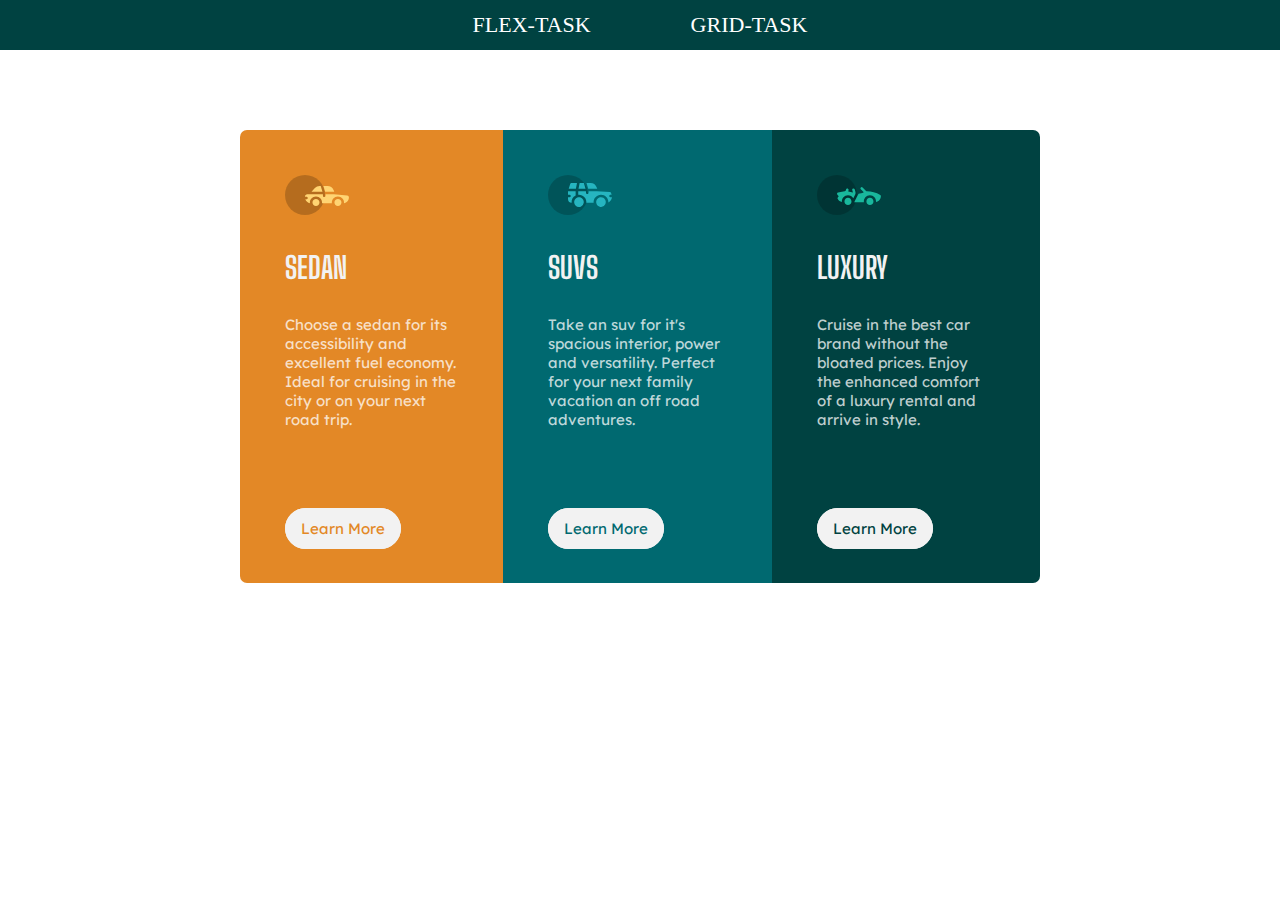
<file: index.html>
<!DOCTYPE html>
<html lang="en">
  <head>
    <meta charset="UTF-8" />
    <meta http-equiv="X-UA-Compatible" content="IE=edge" />
    <meta name="viewport" content="width=device-width, initial-scale=1.0" />
    <link
      rel="shortcut icon"
      href="images/favicon-32x32.png"
      type="image/x-icon"
    />
    <link rel="stylesheet" href="style.css" />
    <title>Flex Task</title>
  </head>
  <body>
    <header>
      <nav>
        <ul>
          <li><a href="index.html">flex-task</a></li>
          <li><a href="grid.html">grid-task</a></li>
        </ul>
      </nav>
    </header>
    <main>
      <div class="flex--container">
        <div class="flex--box sedans--box">
          <div class="image--box sedan--box">
            <img src="images/icon-sedans.svg" alt="" />
          </div>
          <div class="text--box">
            <h1>sedan</h1>
            <p>
              Choose a sedan for its accessibility and excellent fuel economy.
              Ideal for cruising in the city or on your next road trip.
            </p>
            <a href="#" class="btn">Learn More</a>
          </div>
        </div>
        <div class="flex--box suvs--box">
          <div class="image--box">
            <img src="images/icon-suvs.svg" alt="" />
          </div>
          <div class="text--box">
            <h1>suvs</h1>
            <p>
              Take an suv for it's spacious interior, power and versatility.
              Perfect for your next family vacation an off road adventures.
            </p>
            <a href="#" class="btn">Learn More</a>
          </div>
        </div>
        <div class="flex--box luxury--box">
          <div class="image--box">
            <img src="images/icon-luxury.svg" alt="" />
          </div>
          <div class="text--box">
            <h1>luxury</h1>
            <p>
              Cruise in the best car brand without the bloated prices. Enjoy the
              enhanced comfort of a luxury rental and arrive in style.
            </p>
            <a href="#" class="btn">Learn More</a>
          </div>
        </div>
      </div>
    </main>
  </body>
</html>
</file>
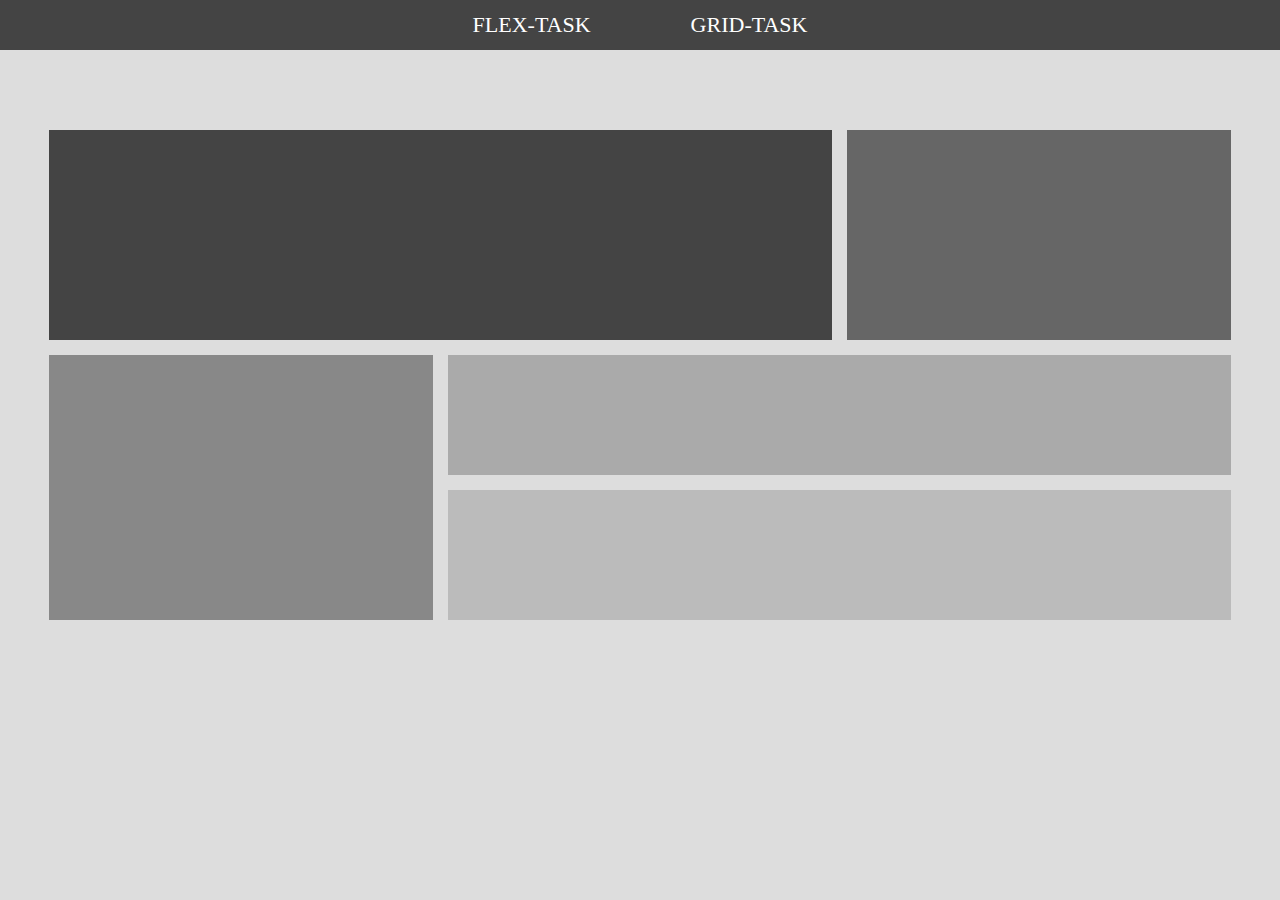
<file: grid.html>
<!DOCTYPE html>
<html lang="en">
  <head>
    <meta charset="UTF-8" />
    <meta http-equiv="X-UA-Compatible" content="IE=edge" />
    <meta name="viewport" content="width=device-width, initial-scale=1.0" />
    <link
      rel="shortcut icon"
      href="images/favicon-32x32.png"
      type="image/x-icon"
    />
    <link rel="stylesheet" href="grid.css" />
    <title>Grid task | Zuri</title>
  </head>
  <body>
    <header>
      <nav>
        <ul>
          <li><a href="index.html">flex-task</a></li>
          <li><a href="grid.html">grid-task</a></li>
        </ul>
      </nav>
    </header>
    <section>
      <div class="grid--container">
        <div class="grid-item grid-1"></div>
        <div class="grid-item grid-2"></div>
        <div class="grid-item grid-3"></div>
        <div class="grid-item grid-4"></div>
        <div class="grid-item grid-5"></div>
      </div>
    </section>
  </body>
</html>
</file>
<file: style.css>
@import url("https://fonts.googleapis.com/css2?family=Aleo:ital,wght@0,300;0,400;0,700;1,300;1,400;1,700&family=Big+Shoulders+Display:wght@700&family=Lexend+Deca&display=swap");

:root {
  --bright-orange: hsl(31, 77%, 52%);
  --dark-cyan: hsl(184, 100%, 22%);
  --deep-cyan: hsl(179, 100%, 13%);
  --white-light: hsla(0, 0%, 100%, 0.75);
  --gray-light: hsl(0, 0%, 95%);
  --Lexend-font: "Lexend Deca", sans-serif;
  --big-shoulder-font: "Big Shoulders Display", cursive;
}

* {
  margin: 0;
  padding: 0;
  box-sizing: border-box;
}
body {
  font-size: 15px;
}
nav {
  background-color: var(--deep-cyan);
  height: 50px;
}
ul {
  display: flex;
  justify-content: center;
  align-items: center;
  gap: 100px;
  list-style-type: none;
}
li a {
  text-decoration: none;
  font-size: 22px;
  color: #fff;
  text-transform: uppercase;
  line-height: 50px;
  transition: 0.4s;
}
li a:hover {
  color: var(--bright-orange);
}
main {
  width: 1440px;
  max-width: 100%;
}
.flex--container {
  width:60rem;
  max-width:100%;
  margin:auto;
  padding: 5rem;
  display: flex;
}
.flex--box {
  height: auto;
  padding: 45px;
}
.sedans--box {
  background-color: var(--bright-orange);
  border-radius: 7px 0 0 7px;
}
.sedans--box .btn {
  color: var(--bright-orange);
}
.suvs--box {
  background-color: var(--dark-cyan);
}
.suvs--box .btn {
  color: var(--dark-cyan);
}
.luxury--box {
  background-color: var(--deep-cyan);
  border-radius: 0 7px 7px 0;
}
.luxury--box .btn {
  color: var(--deep-cyan);
}
.image--box {
  padding-bottom: 30px;
}
.text--box h1 {
  font-family: var(--big-shoulder-font);
  text-transform: uppercase;
  padding-bottom: 30px;
  color: var(--gray-light);
}
.text--box p {
  font-family: var(--Lexend-font);
  padding-bottom: 90px;
  color: var(--white-light);
}
.btn {
  font-family: var(--Lexend-font);
  text-decoration: none;
  background-color: var(--gray-light);
  padding: 10px 15px;
  border-radius: 100px;
  border: 1px solid var(--gray-light);
  transition: all 0.4s;
}

.btn:hover {
  background-color: transparent;
  color: var(--gray-light);
}
@media (max-width: 820px){
  .flex--container{
    padding:3rem;
  }
}
@media (max-width: 760px) {
  .flex--container {
    flex-direction: column;
    width: 80%;
    max-width:100%;
    padding: 60px 25px;
  }
  .sedans--box {
    background-color: var(--bright-orange);
    border-radius: 7px 7px 0 0;
  }
  .luxury--box {
    background-color: var(--deep-cyan);
    border-radius: 0 0 7px 7px;
  }
  .text--box p {
    padding-bottom: 30px;
  }
}
</file>
<file: grid.css>
* {
  margin: 0;
  padding: 0;
  box-sizing: border-box;
}
body {
  background-color: #ddd;
}
nav {
  background-color: #444;
  height: 50px;
}
ul {
  display: flex;
  justify-content: center;
  align-items: center;
  gap: 100px;
  list-style-type: none;
}
li a {
  text-decoration: none;
  font-size: 22px;
  color: #fff;
  text-transform: uppercase;
  line-height: 50px;
  transition: 0.4s;
}
li a:hover {
  color: #ccc;
}

.grid--container {
  display: grid;
  gap: 15px;
  margin-top: 80px;
  justify-content: center;
  grid-template-areas:
    "a a b"
    "c d d"
    "c e e";
  grid-template-columns: 30% 30% 30%;
  grid-template-rows: 210px 120px 130px;
}

.grid-1 {
  background-color: #444;
  grid-area: a;
}
.grid-2 {
  background-color: #666;
  grid-area: b;
}
.grid-3 {
  background-color: #888;
  grid-area: c;
}
.grid-4 {
  background-color: #aaa;
  grid-area: d;
}
.grid-5 {
  background-color: #bbb;
  grid-area: e;
}
</file>
